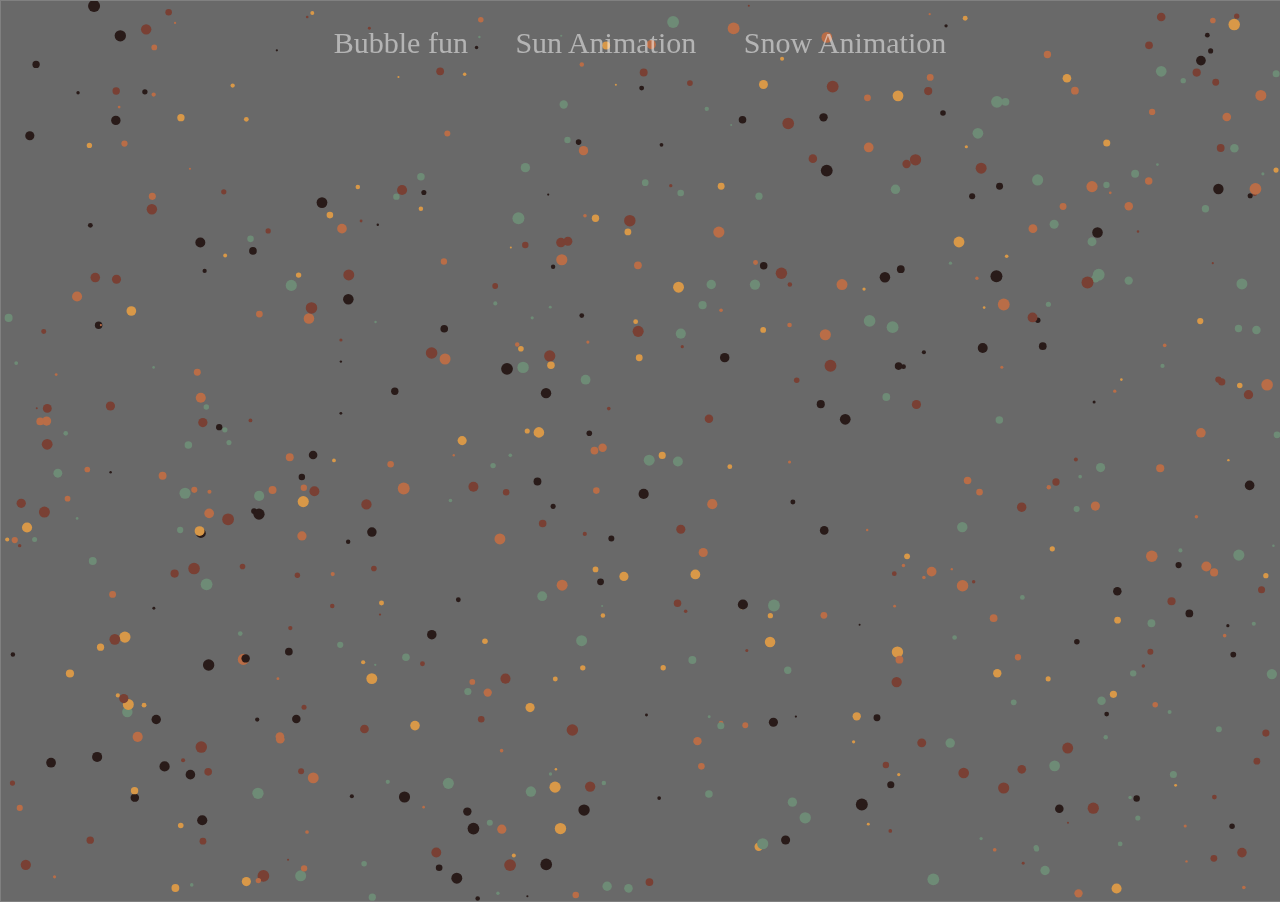
<file: index.html>
<!DOCTYPE html>
<html lang="en">

<head>
    <meta charset="UTF-8">
    <link rel="stylesheet" href="styles.css">
    <title>Bubble fun</title>
</head>

 <!-- nav -->
<header>
    <a href="index.html">Bubble fun</a>
    <a href="sun.html">Sun Animation</a>
    <a href="snow.html">Snow Animation</a>
</header>

<body>
    <canvas></canvas>
    <script src="scenes/bubblefun.js"></script>

</body>

</html>
</file>
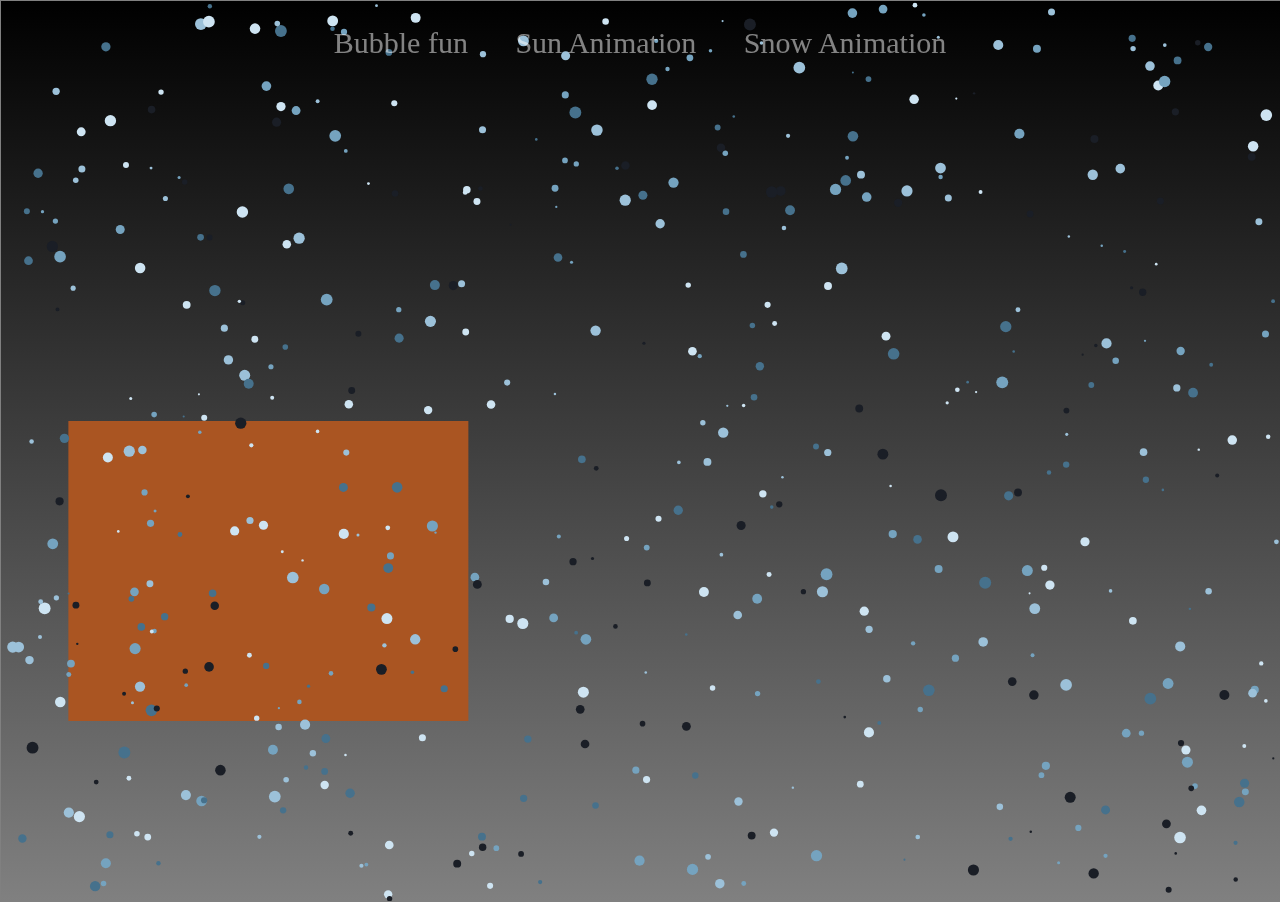
<file: snow.html>
<!DOCTYPE html>
<html lang="en">

<head>
    <meta charset="UTF-8">
    <link rel="stylesheet" href="styles.css">
    <title>Snow Animation</title>
</head>

 <!-- nav -->
 <header>
    <a href="index.html">Bubble fun</a>
    <a href="sun.html">Sun Animation</a>
    <a href="snow.html">Snow Animation</a>
</header>

<body>
    <canvas></canvas>
    <script src="scenes/snow.js"></script>
    

</body>

</html>
</file>
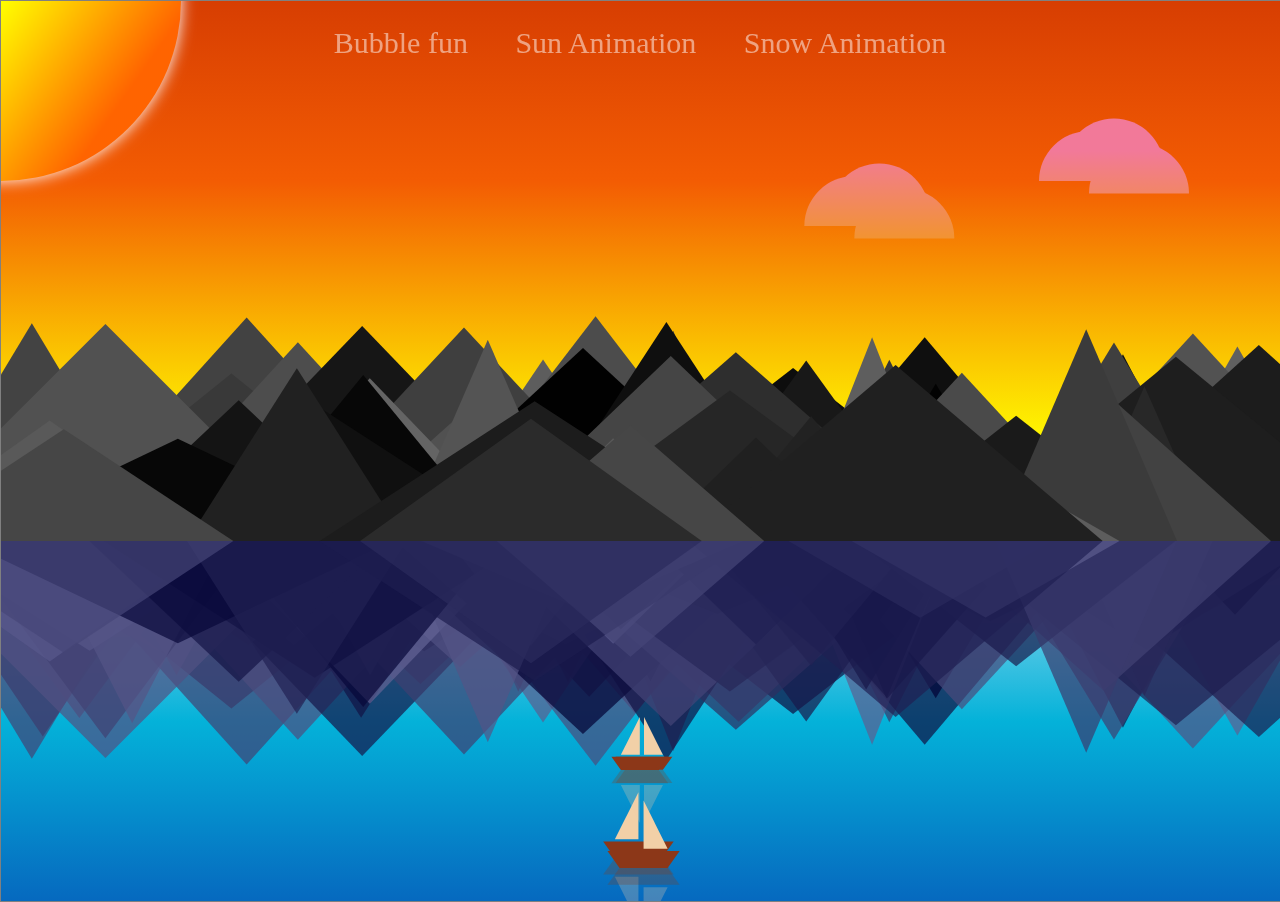
<file: sun.html>
<!DOCTYPE html>
<html lang="en">

<head>
    <meta charset="UTF-8">
    <link rel="stylesheet" href="styles.css">
    <title>Sun Animation</title>
</head>

 <!-- nav -->
 <header>
    <a href="index.html">Bubble fun</a>
    <a href="sun.html">Sun Animation</a>
    <a href="snow.html">Snow Animation</a>
</header>

<body>
    <canvas></canvas>
    <script src="scenes/components.js"></script>    
    <script src="scenes/sun.js"></script>    

</body>

</html>
</file>
<file: styles.css>
canvas {
    border: 1px solid gray;
    background: dimgray;
    position:absolute;
    left:0;
    top:0;
    z-index:-1;
}

header {
    text-align: center;
    font-family: Verdana;
    font-size: 30px;
    padding-top: 2%;
}

a {
    margin: 20px;
    text-decoration: none;
    color: rgba(255, 255, 255, 0.5);    
}

body {
    margin: 0;
    overflow: hidden; /* Hide scrollbars */

}

div {
    position:absolute;
    z-index:0;
    left:12px;
    top:10px;
  }
</file>
